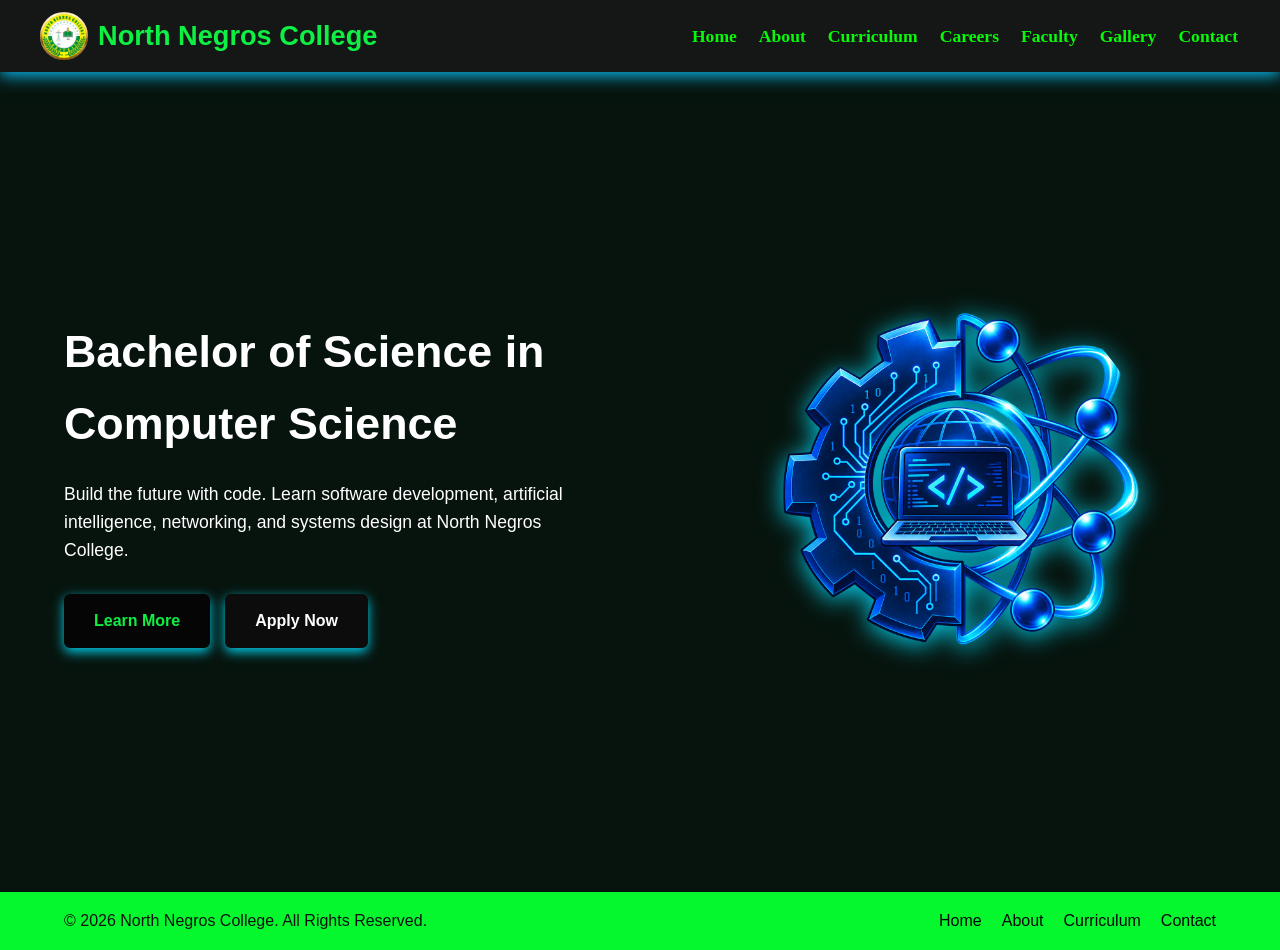
<file: index.html>
<!doctype html>
<html lang="en">
  <head>
    <meta charset="UTF-8" />
    <meta name="viewport" content="width=device-width, initial-scale=1.0" />
    <title>BS Computer Science | North Negros College</title>
    <link rel="icon" type="image/jpeg" href="nnctrans.jpeg" />
    <link rel="stylesheet" href="des.css" />
  </head>
  <body>
    <video loop autoplay muted playsinline src="bckground.mp4" class="bckground"></video>
    <header class="site-header">
      <div class="container nav-wrapper">
        <div class="logo">
          <img src="nnc.jpg" alt="North Negros College Logo" class="logo-img" />
          <span class="logo-text">North Negros College</span>
        </div>
        <input type="checkbox" id="nav-toggle" class="nav-toggle" />
        <label for="nav-toggle" class="menu-toggle">☰</label>
        <nav class="main-nav">
          <ul>
            <li><a href="index.html">Home</a></li>
            <li><a href="about.html">About</a></li>
            <li><a href="curriculum.html">Curriculum</a></li>
            <li><a href="careers.html">Careers</a></li>
            <li><a href="faculty.html">Faculty</a></li>
            <li><a href="gallery.html">Gallery</a></li>
            <li><a href="contact.html">Contact</a></li>
          </ul>
        </nav>
      </div>
    </header>

    <section id="home" class="hero">
      <div class="container hero-inner">
        <div class="hero-content">
          <h1>Bachelor of Science in Computer Science</h1>
          <p>
            Build the future with code. Learn software development, artificial
            intelligence, networking, and systems design at North Negros College.
          </p>
          <div class="hero-buttons">
            <a href="about.html" class="btn btn-primary">Learn More</a>
            <a href="contact.html" class="btn btn-secondary">Apply Now</a>
          </div>
        </div>
        <div class="hero-image">
          <img src="fine.png" alt="Computer Science Students Coding" />
        </div>
      </div>
    </section>

    <footer class="site-footer">
      <div class="container">
        <p>&copy; 2026 North Negros College. All Rights Reserved.</p>
        <ul class="footer-links">
          <li><a href="index.html">Home</a></li>
          <li><a href="about.html">About</a></li>
          <li><a href="curriculum.html">Curriculum</a></li>
          <li><a href="contact.html">Contact</a></li>
        </ul>
      </div>
    </footer>
  </body>
</html>
</file>
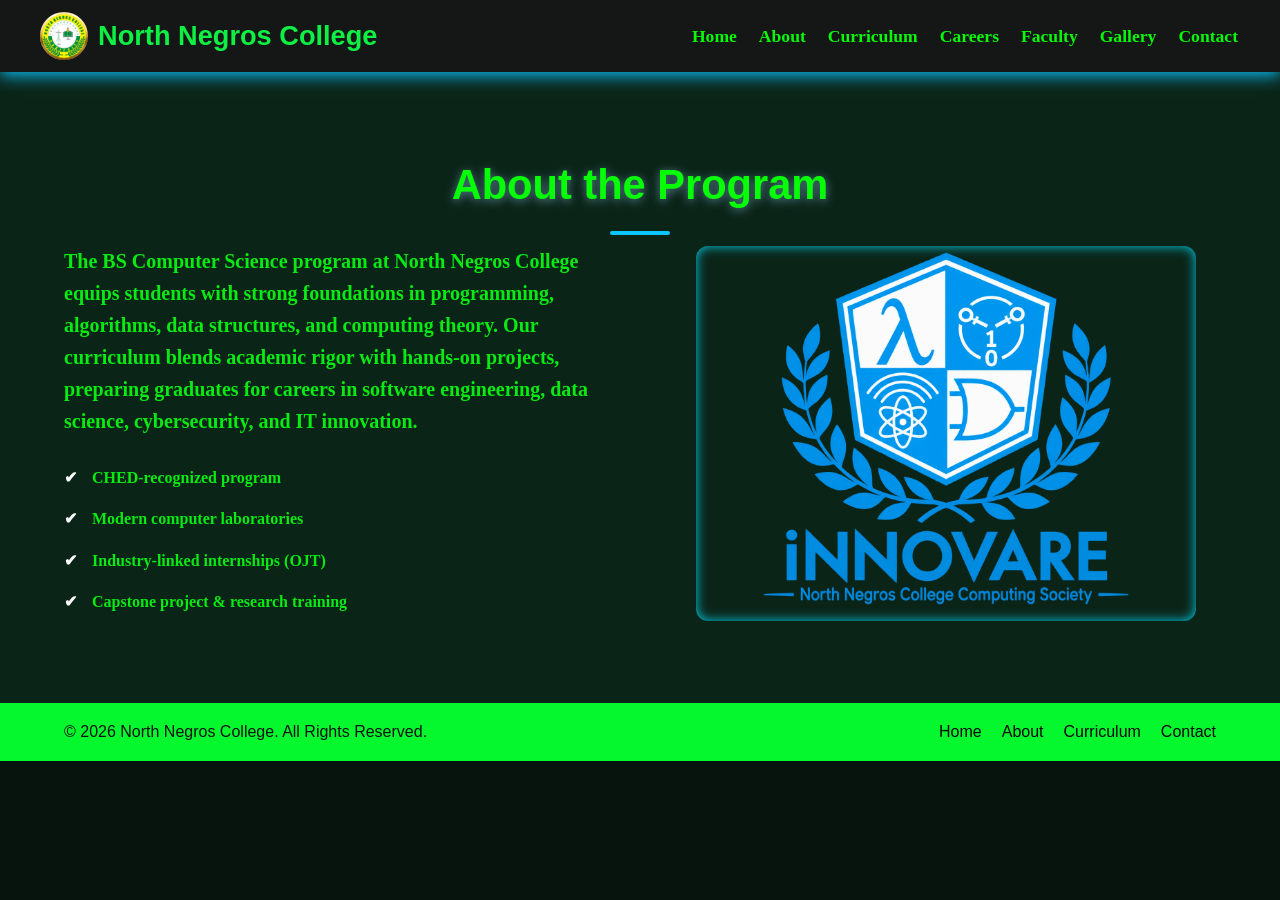
<file: about.html>
<!doctype html>
<html lang="en">
  <head>
    <meta charset="UTF-8" />
    <meta name="viewport" content="width=device-width, initial-scale=1.0" />
    <title>About | BS Computer Science | North Negros College</title>
    <link rel="icon" type="image/jpeg" href="nnctrans.jpeg" />
    <link rel="stylesheet" href="des.css" />
  </head>
  <body>
    <header class="site-header">
      <div class="container nav-wrapper">
        <div class="logo">
          <img src="nnc.jpg" alt="North Negros College Logo" class="logo-img" />
          <span class="logo-text">North Negros College</span>
        </div>
        <input type="checkbox" id="nav-toggle" class="nav-toggle" />
        <label for="nav-toggle" class="menu-toggle">☰</label>
        <nav class="main-nav">
          <ul>
            <li><a href="des.html">Home</a></li>
            <li><a href="about.html">About</a></li>
            <li><a href="curriculum.html">Curriculum</a></li>
            <li><a href="careers.html">Careers</a></li>
            <li><a href="faculty.html">Faculty</a></li>
            <li><a href="gallery.html">Gallery</a></li>
            <li><a href="contact.html">Contact</a></li>
          </ul>
        </nav>
      </div>
    </header>

    <section id="about" class="about">
      <div class="container">
        <h2>About the Program</h2>
        <div class="about-grid">
          <div class="about-text">
            <p>
              The BS Computer Science program at North Negros College equips
              students with strong foundations in programming, algorithms, data
              structures, and computing theory. Our curriculum blends academic
              rigor with hands-on projects, preparing graduates for careers in
              software engineering, data science, cybersecurity, and IT
              innovation.
            </p>
            <ul class="about-highlights">
              <li>CHED-recognized program</li>
              <li>Modern computer laboratories</li>
              <li>Industry-linked internships (OJT)</li>
              <li>Capstone project &amp; research training</li>
            </ul>
          </div>
          <div class="about-image">
            <img src="nncino.png" alt="Computer Laboratory" />
          </div>
        </div>
      </div>
    </section>

    <footer class="site-footer">
      <div class="container">
        <p>&copy; 2026 North Negros College. All Rights Reserved.</p>
        <ul class="footer-links">
          <li><a href="des.html">Home</a></li>
          <li><a href="about.html">About</a></li>
          <li><a href="curriculum.html">Curriculum</a></li>
          <li><a href="contact.html">Contact</a></li>
        </ul>
      </div>
    </footer>
  </body>
</html>
</file>
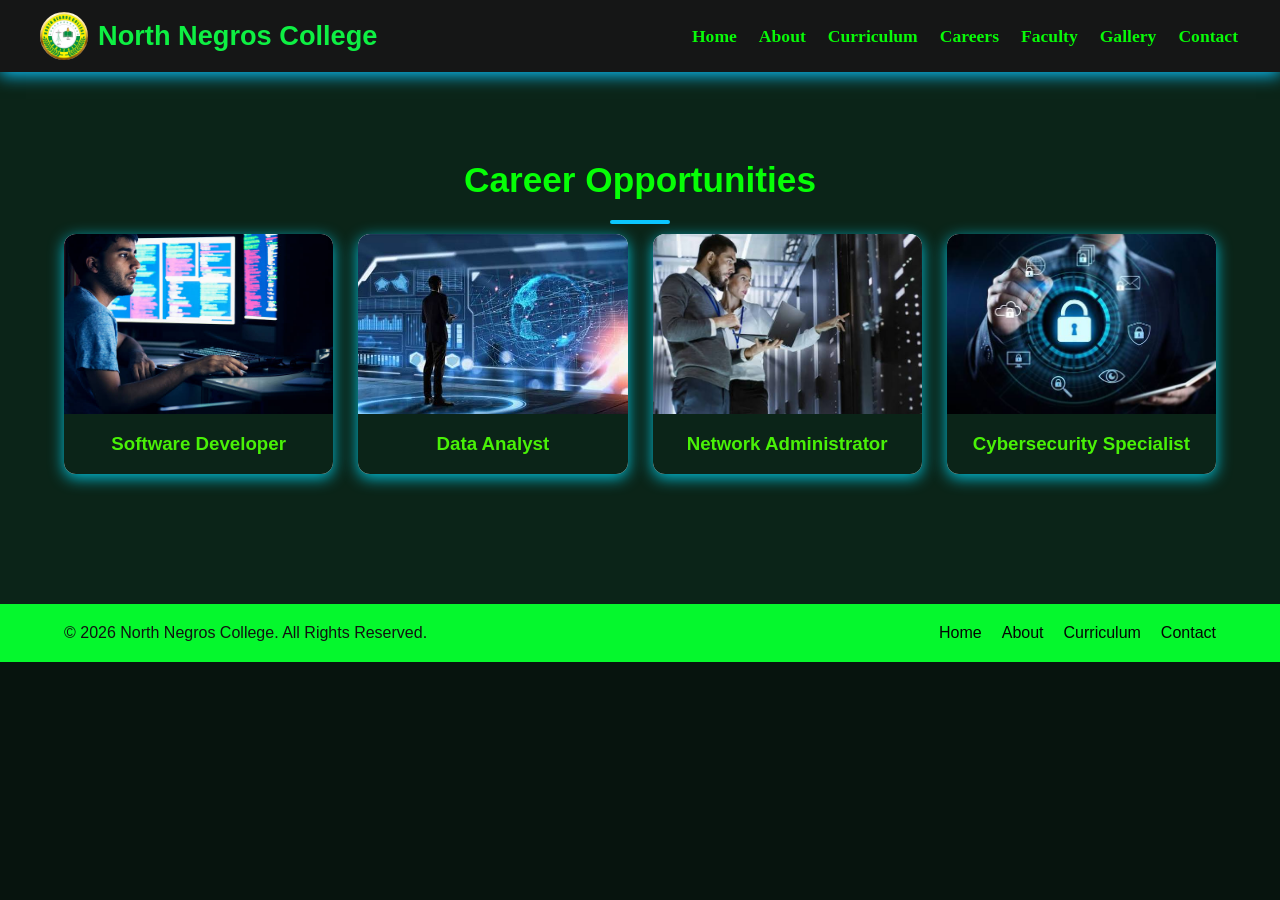
<file: careers.html>
<!doctype html>
<html lang="en">
  <head>
    <meta charset="UTF-8" />
    <meta name="viewport" content="width=device-width, initial-scale=1.0" />
    <title>Careers | BS Computer Science | North Negros College</title>
    <link rel="icon" type="image/jpeg" href="nnctrans.jpeg" />
    <link rel="stylesheet" href="des.css" />
  </head>
  <body>
    <header class="site-header">
      <div class="container nav-wrapper">
        <div class="logo">
          <img src="nnc.jpg" alt="North Negros College Logo" class="logo-img" />
          <span class="logo-text">North Negros College</span>
        </div>
        <input type="checkbox" id="nav-toggle" class="nav-toggle" />
        <label for="nav-toggle" class="menu-toggle">☰</label>
        <nav class="main-nav">
          <ul>
            <li><a href="des.html">Home</a></li>
            <li><a href="about.html">About</a></li>
            <li><a href="curriculum.html">Curriculum</a></li>
            <li><a href="careers.html">Careers</a></li>
            <li><a href="faculty.html">Faculty</a></li>
            <li><a href="gallery.html">Gallery</a></li>
            <li><a href="contact.html">Contact</a></li>
          </ul>
        </nav>
      </div>
    </header>

    <section id="careers" class="careers">
      <div class="container">
        <h2>Career Opportunities</h2>
        <div class="careers-grid">
          <div class="career-item">
            <img src="softdev.jpeg" alt="Software Developer" />
            <h3>Software Developer</h3>
          </div>
          <div class="career-item">
            <img src="data.jpeg" alt="Data Analyst" />
            <h3>Data Analyst</h3>
          </div>
          <div class="career-item">
            <img src="administrator.jpeg" alt="Network Administrator" />
            <h3>Network Administrator</h3>
          </div>
          <div class="career-item">
            <img src="cyber.jpeg" alt="Cybersecurity Specialist" />
            <h3>Cybersecurity Specialist</h3>
          </div>
        </div>
      </div>
    </section>

    <footer class="site-footer">
      <div class="container">
        <p>&copy; 2026 North Negros College. All Rights Reserved.</p>
        <ul class="footer-links">
          <li><a href="des.html">Home</a></li>
          <li><a href="about.html">About</a></li>
          <li><a href="curriculum.html">Curriculum</a></li>
          <li><a href="contact.html">Contact</a></li>
        </ul>
      </div>
    </footer>
  </body>
</html>
</file>
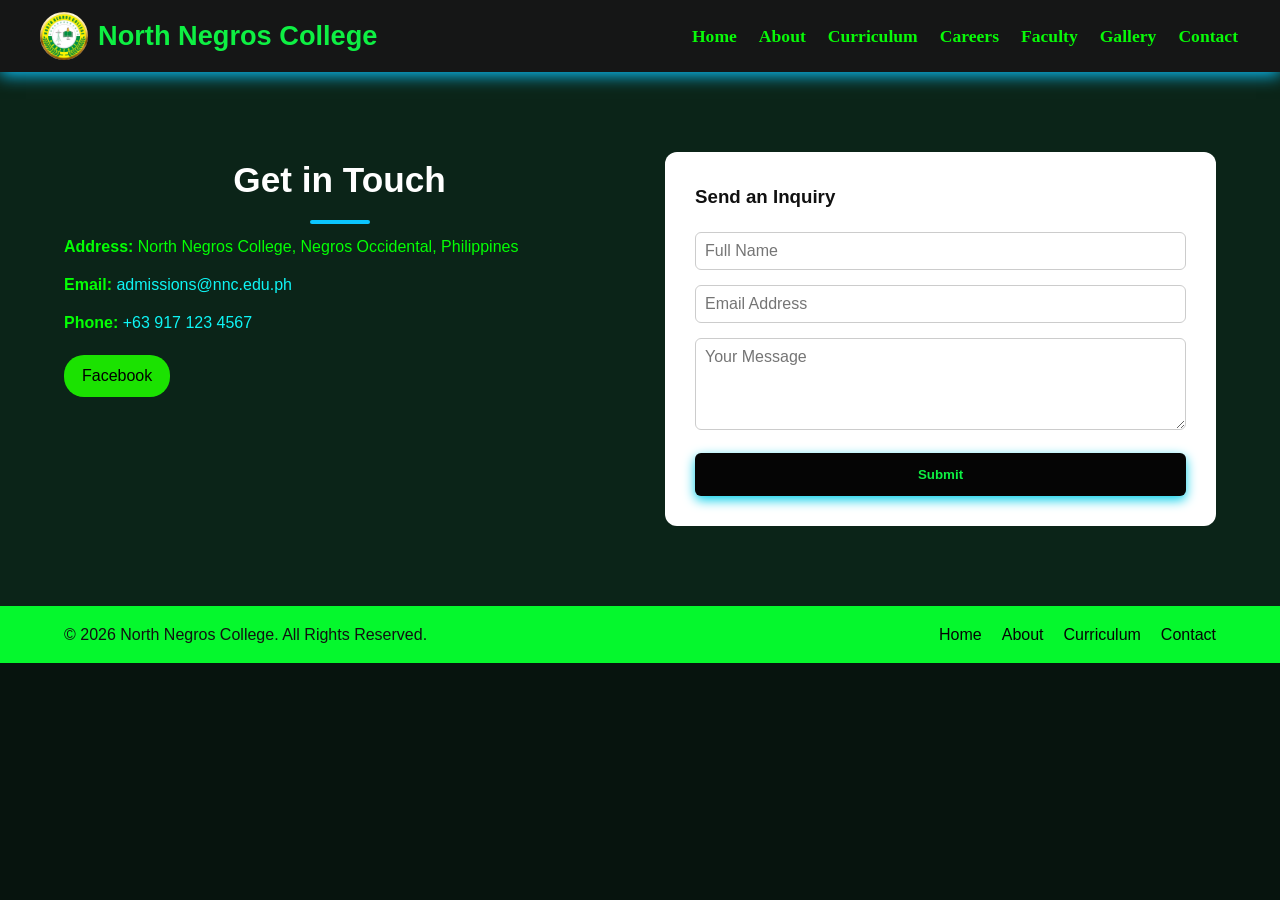
<file: contact.html>
<!doctype html>
<html lang="en">
  <head>
    <meta charset="UTF-8" />
    <meta name="viewport" content="width=device-width, initial-scale=1.0" />
    <title>Contact | BS Computer Science | North Negros College</title>
    <link rel="icon" type="image/jpeg" href="nnctrans.jpeg" />
    <link rel="stylesheet" href="des.css" />
  </head>
  <body>
    <header class="site-header">
      <div class="container nav-wrapper">
        <div class="logo">
          <img src="nnc.jpg" alt="North Negros College Logo" class="logo-img" />
          <span class="logo-text">North Negros College</span>
        </div>
        <input type="checkbox" id="nav-toggle" class="nav-toggle" />
        <label for="nav-toggle" class="menu-toggle">☰</label>
        <nav class="main-nav">
          <ul>
            <li><a href="des.html">Home</a></li>
            <li><a href="about.html">About</a></li>
            <li><a href="curriculum.html">Curriculum</a></li>
            <li><a href="careers.html">Careers</a></li>
            <li><a href="faculty.html">Faculty</a></li>
            <li><a href="gallery.html">Gallery</a></li>
            <li><a href="contact.html">Contact</a></li>
          </ul>
        </nav>
      </div>
    </header>

    <section id="contact" class="contact">
      <div class="container contact-wrapper">
        <div class="contact-info">
          <h2>Get in Touch</h2>
          <p>
            <strong>Address:</strong> North Negros College, Negros Occidental,
            Philippines
          </p>
          <p>
            <strong>Email:</strong>
            <a href="mailto:admissions@nnc.edu.ph">admissions@nnc.edu.ph</a>
          </p>
          <p>
            <strong>Phone:</strong>
            <a href="tel:+639171234567">+63 917 123 4567</a>
          </p>
          <div class="social-links">
            <a href="https://facebook.com" target="_blank" rel="noopener">Facebook</a>
          </div>
        </div>
        <form class="contact-form">
          <h3>Send an Inquiry</h3>
          <input type="text" name="name" placeholder="Full Name" required />
          <input type="email" name="email" placeholder="Email Address" required />
          <textarea name="message" rows="4" placeholder="Your Message" required></textarea>
          <button type="submit" class="btn btn-primary">Submit</button>
        </form>
      </div>
    </section>

    <footer class="site-footer">
      <div class="container">
        <p>&copy; 2026 North Negros College. All Rights Reserved.</p>
        <ul class="footer-links">
          <li><a href="des.html">Home</a></li>
          <li><a href="about.html">About</a></li>
          <li><a href="curriculum.html">Curriculum</a></li>
          <li><a href="contact.html">Contact</a></li>
        </ul>
      </div>
    </footer>
  </body>
</html>
</file>
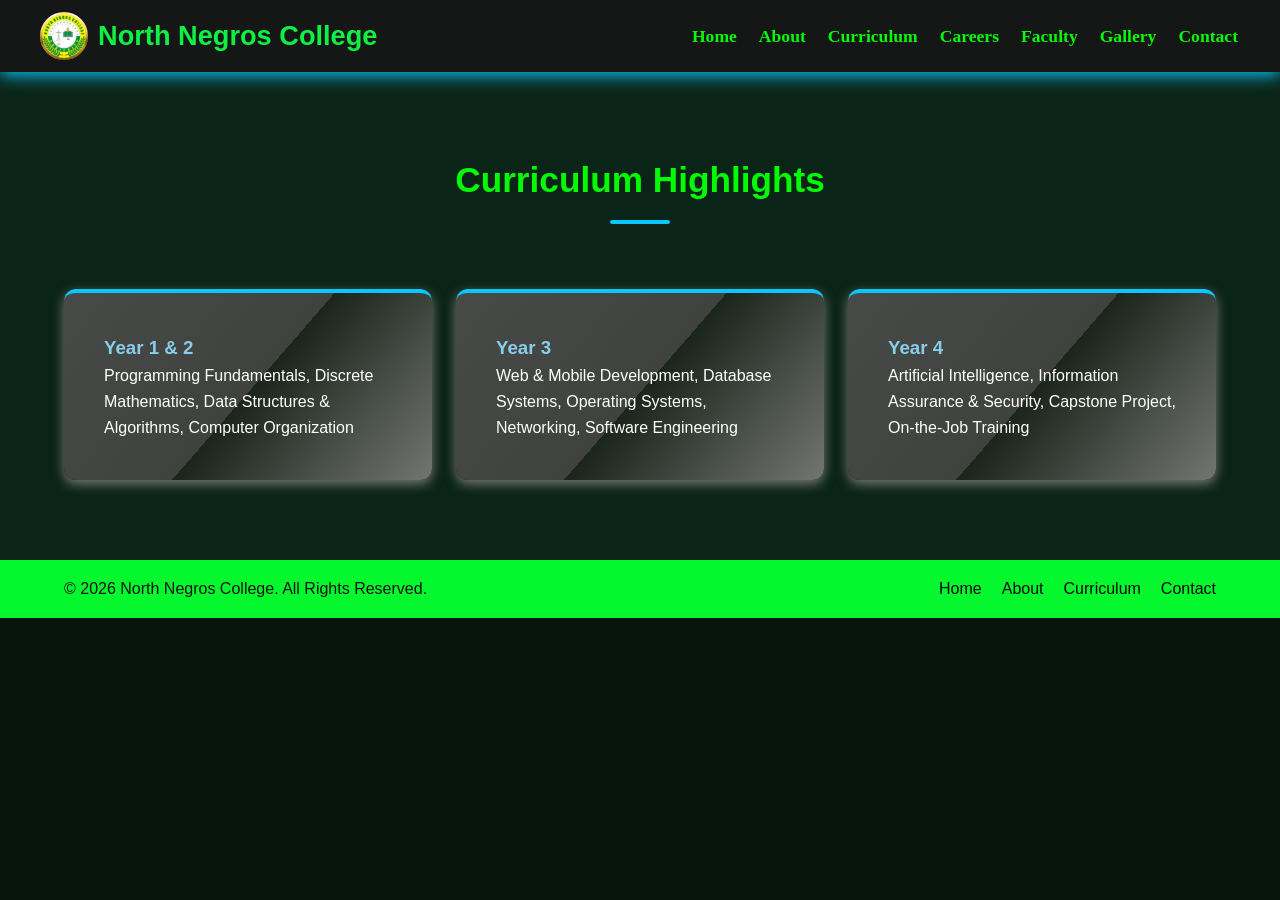
<file: curriculum.html>
<!doctype html>
<html lang="en">
  <head>
    <meta charset="UTF-8" />
    <meta name="viewport" content="width=device-width, initial-scale=1.0" />
    <title>Curriculum | BS Computer Science | North Negros College</title>
    <link rel="icon" type="image/jpeg" href="nnctrans.jpeg" />
    <link rel="stylesheet" href="des.css" />
  </head>
  <body>
    <header class="site-header">
      <div class="container nav-wrapper">
        <div class="logo">
          <img src="nnc.jpg" alt="North Negros College Logo" class="logo-img" />
          <span class="logo-text">North Negros College</span>
        </div>
        <input type="checkbox" id="nav-toggle" class="nav-toggle" />
        <label for="nav-toggle" class="menu-toggle">☰</label>
        <nav class="main-nav">
          <ul>
            <li><a href="des.html">Home</a></li>
            <li><a href="about.html">About</a></li>
            <li><a href="curriculum.html">Curriculum</a></li>
            <li><a href="careers.html">Careers</a></li>
            <li><a href="faculty.html">Faculty</a></li>
            <li><a href="gallery.html">Gallery</a></li>
            <li><a href="contact.html">Contact</a></li>
          </ul>
        </nav>
      </div>
    </header>

    <section id="curriculum" class="curriculum">
      <div class="container">
        <h2>Curriculum Highlights</h2>
        <div class="curriculum-grid">
          <div class="curriculum-card">
            <h3>Year 1 &amp; 2</h3>
            <p>
              Programming Fundamentals, Discrete Mathematics, Data Structures &amp;
              Algorithms, Computer Organization
            </p>
          </div>
          <div class="curriculum-card">
            <h3>Year 3</h3>
            <p>
              Web &amp; Mobile Development, Database Systems, Operating Systems,
              Networking, Software Engineering
            </p>
          </div>
          <div class="curriculum-card">
            <h3>Year 4</h3>
            <p>
              Artificial Intelligence, Information Assurance &amp; Security,
              Capstone Project, On-the-Job Training
            </p>
          </div>
        </div>
      </div>
    </section>

    <footer class="site-footer">
      <div class="container">
        <p>&copy; 2026 North Negros College. All Rights Reserved.</p>
        <ul class="footer-links">
          <li><a href="des.html">Home</a></li>
          <li><a href="about.html">About</a></li>
          <li><a href="curriculum.html">Curriculum</a></li>
          <li><a href="contact.html">Contact</a></li>
        </ul>
      </div>
    </footer>
  </body>
</html>
</file>
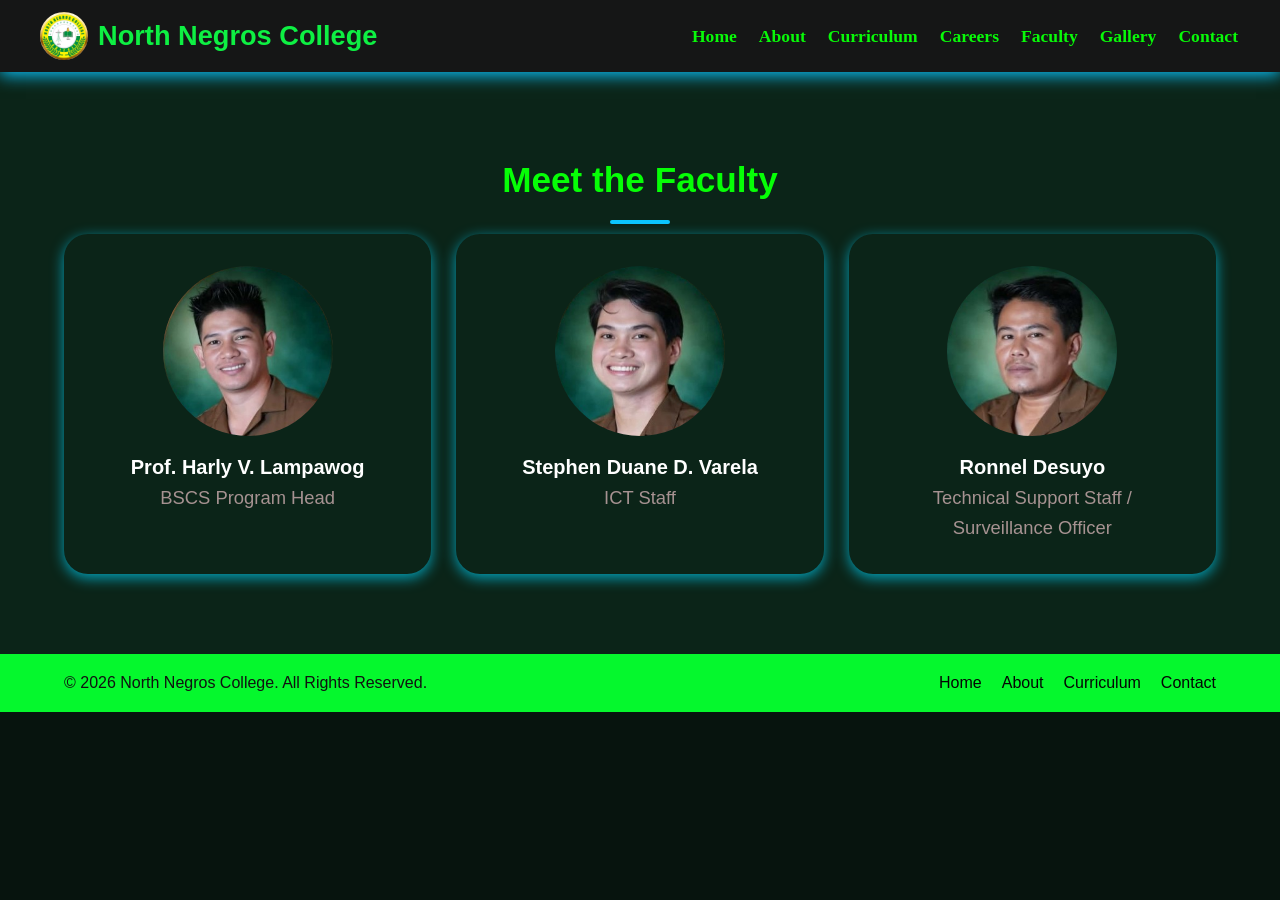
<file: faculty.html>
<!doctype html>
<html lang="en">
  <head>
    <meta charset="UTF-8" />
    <meta name="viewport" content="width=device-width, initial-scale=1.0" />
    <title>Faculty | BS Computer Science | North Negros College</title>
    <link rel="icon" type="image/jpeg" href="nnctrans.jpeg" />
    <link rel="stylesheet" href="des.css" />
  </head>
  <body>
    <header class="site-header">
      <div class="container nav-wrapper">
        <div class="logo">
          <img src="nnc.jpg" alt="North Negros College Logo" class="logo-img" />
          <span class="logo-text">North Negros College</span>
        </div>
        <input type="checkbox" id="nav-toggle" class="nav-toggle" />
        <label for="nav-toggle" class="menu-toggle">☰</label>
        <nav class="main-nav">
          <ul>
            <li><a href="des.html">Home</a></li>
            <li><a href="about.html">About</a></li>
            <li><a href="curriculum.html">Curriculum</a></li>
            <li><a href="careers.html">Careers</a></li>
            <li><a href="faculty.html">Faculty</a></li>
            <li><a href="gallery.html">Gallery</a></li>
            <li><a href="contact.html">Contact</a></li>
          </ul>
        </nav>
      </div>
    </header>

    <section id="faculty" class="faculty">
      <div class="container">
        <h2>Meet the Faculty</h2>
        <div class="faculty-grid">
          <div class="faculty-card">
            <img src="harl.jpg" alt="Prof. Harly V. Lampawog" />
            <h3>Prof. Harly V. Lampawog</h3>
            <p>BSCS Program Head</p>
          </div>
          <div class="faculty-card">
            <img src="varel.jpg" alt="Stephen Duane D. Varela" />
            <h3>Stephen Duane D. Varela</h3>
            <p>ICT Staff</p>
          </div>
          <div class="faculty-card">
            <img src="ronnel.jpg" alt="Ronnel Desuyo" />
            <h3>Ronnel Desuyo</h3>
            <p>Technical Support Staff / Surveillance Officer</p>
          </div>
        </div>
      </div>
    </section>

    <footer class="site-footer">
      <div class="container">
        <p>&copy; 2026 North Negros College. All Rights Reserved.</p>
        <ul class="footer-links">
          <li><a href="des.html">Home</a></li>
          <li><a href="about.html">About</a></li>
          <li><a href="curriculum.html">Curriculum</a></li>
          <li><a href="contact.html">Contact</a></li>
        </ul>
      </div>
    </footer>
  </body>
</html>
</file>
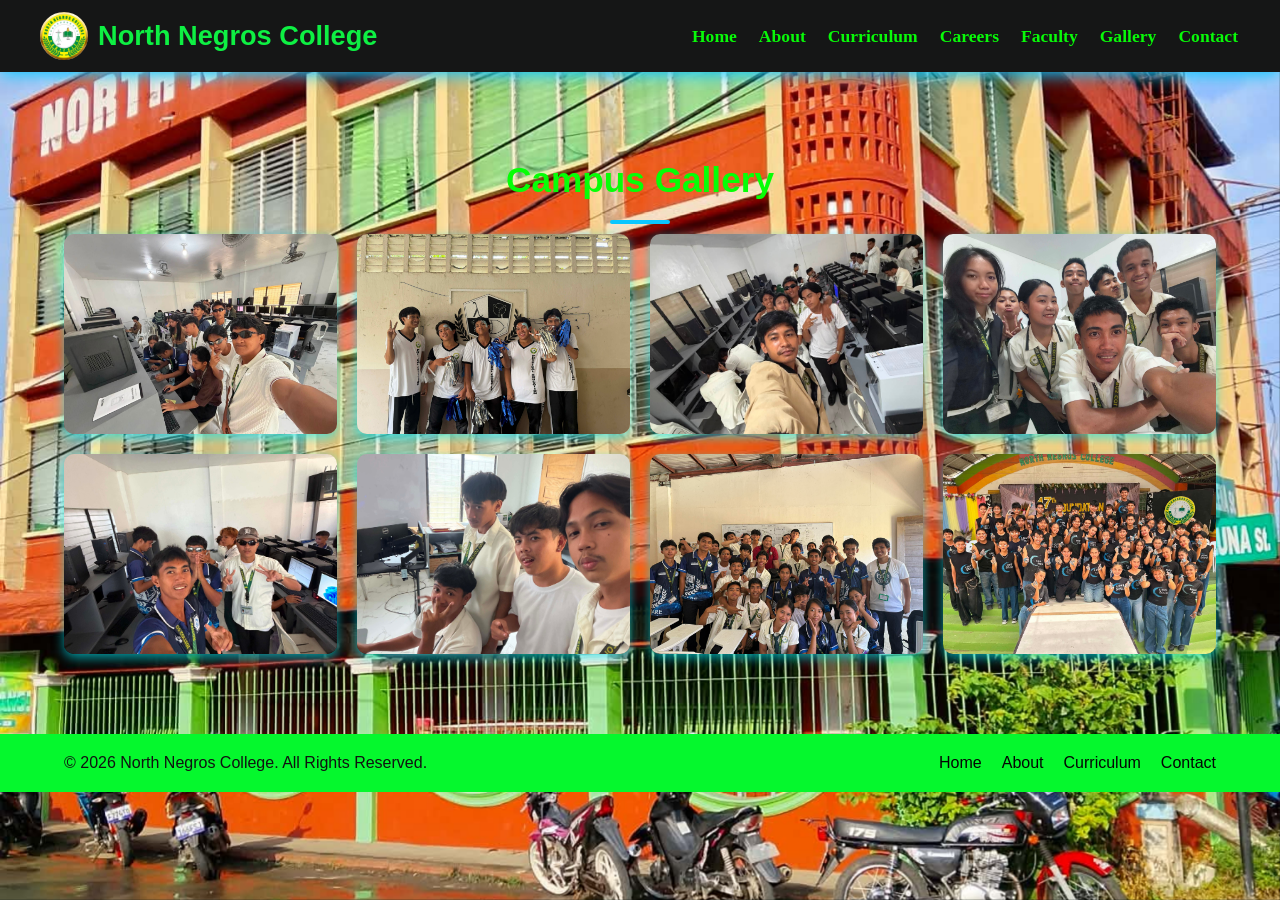
<file: gallery.html>
<!doctype html>
<html lang="en">
  <head>
    <meta charset="UTF-8" />
    <meta name="viewport" content="width=device-width, initial-scale=1.0" />
    <title>Gallery | BS Computer Science | North Negros College</title>
    <link rel="icon" type="image/jpeg" href="nnctrans.jpeg" />
    <link rel="stylesheet" href="des.css" />
  </head>
  <body>
    <img src="nncb.jpg" class="imgb" alt="" />
    <header class="site-header">
      <div class="container nav-wrapper">
        <div class="logo">
          <img src="nnc.jpg" alt="North Negros College Logo" class="logo-img" />
          <span class="logo-text">North Negros College</span>
        </div>
        <input type="checkbox" id="nav-toggle" class="nav-toggle" />
        <label for="nav-toggle" class="menu-toggle">☰</label>
        <nav class="main-nav">
          <ul>
            <li><a href="index.html">Home</a></li>
            <li><a href="about.html">About</a></li>
            <li><a href="curriculum.html">Curriculum</a></li>
            <li><a href="careers.html">Careers</a></li>
            <li><a href="faculty.html">Faculty</a></li>
            <li><a href="gallery.html">Gallery</a></li>
            <li><a href="contact.html">Contact</a></li>
          </ul>
        </nav>
      </div>
    </header>

    <section id="gallery" class="gallery">
      <div class="container">
        <h2>Campus Gallery</h2>
        <div class="gallery-grid">
          <img src="gal1jpg.jpg" alt="Campus Building" />
          <img src="gal10.jpeg" alt="Students Studying" />
          <img src="gal3.jpg" alt="Computer Lab" />
          <img src="gal4 .jpeg" alt="Graduation" />
          <img src="gal5.jpeg" alt="Library" />
          <img src="gal6.jpeg" alt="Student Presentation" />
          <img src="gallery7.jpeg" alt="Campus Activity" />
          <img src="gallery8.jpeg" alt="Student Event" />
        </div>
      </div>
    </section>

    <footer class="site-footer">
      <div class="container">
        <p>&copy; 2026 North Negros College. All Rights Reserved.</p>
        <ul class="footer-links">
          <li><a href="index.html">Home</a></li>
          <li><a href="about.html">About</a></li>
          <li><a href="curriculum.html">Curriculum</a></li>
          <li><a href="contact.html">Contact</a></li>
        </ul>
      </div>
    </footer>
  </body>
</html>
</file>
<file: des.css>
:root {
  --text-dark: #111111;
  --text-light: #ffffff;
  --primary-color: #0ef043;
  --secondary-color: #0bc6ff;
  --bg-white: #ffffff;
  --border-color: #cccccc;
  --section-bg: rgb(11, 36, 24);
}

* {
  margin: 0;
  padding: 0;
  box-sizing: border-box;
}

html {
  scroll-behavior: smooth;
}

body {
  font-family: "Segoe UI", Arial, sans-serif;
  color: var(--text-dark);
  line-height: 1.6;
  background-color: #07140e;
  overflow-x: hidden;
  min-height: 100vh;
}

img,
video {
  max-width: 100%;
  height: auto;
  display: block;
}

.container {
  width: 100%;
  max-width: 1200px;
  margin: 0 auto;
  padding: 0 clamp(16px, 4vw, 24px);
}

.imgb,
.bckground {
  position: fixed;
  top: 0;
  left: 0;
  width: 100%;
  height: 100%;
  object-fit: cover;
  z-index: -1;
  pointer-events: none;
}

h1,
h2 {
  color: rgb(6, 255, 6);
  margin-bottom: 15px;
}

h2 {
  font-size: clamp(1.6rem, 4vw, 2.2rem);
  text-align: center;
  margin-bottom: 10px;
  position: relative;
}

h2::after {
  content: "";
  display: block;
  width: 60px;
  height: 4px;
  background: var(--secondary-color);
  margin: 12px auto 0;
  border-radius: 2px;
}

a {
  text-decoration: none;
  color: inherit;
}

section {
  padding: clamp(40px, 8vw, 80px) 0;
  width: 100%;
}

.btn {
  display: inline-block;
  padding: 12px 28px;
  border-radius: 6px;
  font-weight: 600;
  transition: all 0.3s ease;
  cursor: pointer;
  border: 2px solid transparent;
  text-align: center;
}

.btn-primary {
  background-color: #050505;
  color: var(--primary-color);
  box-shadow: 0px 4px 12px rgb(3, 206, 233);
}

.btn-primary:hover {
  background-color: #49f107;
  color: #050505;
  transform: translateY(-2px);
}

.btn-secondary {
  background-color: #0c0c0c;
  color: var(--text-light);
  box-shadow: 0px 4px 12px rgb(3, 206, 233);
}

.btn-secondary:hover {
  background-color: #12fa0a;
  color: #050505;
  transform: translateY(-2px);
}

/* ===== HEADER / NAV ===== */
.site-header {
  background-color: #151616;
  box-shadow: 0px 3px 16px #0bc6ff;
  position: sticky;
  top: 0;
  z-index: 1000;
  width: 100%;
}

.nav-wrapper {
  display: flex;
  justify-content: space-between;
  align-items: center;
  padding: 12px 0;
  gap: 16px;
  flex-wrap: wrap;
}

.logo {
  display: flex;
  align-items: center;
  gap: 10px;
  min-width: 0;
}

.logo-img {
  width: 48px;
  height: 48px;
  flex-shrink: 0;
  border-radius: 50%;
  object-fit: cover;
}

.logo-text {
  color: #0ef043;
  font-weight: 900;
  font-size: clamp(1rem, 2.5vw, 1.7rem);
  margin: 0;
  white-space: nowrap;
}

.nav-toggle {
  position: absolute;
  left: -9999px;
}

.menu-toggle {
  display: none;
  background: transparent;
  border: 2px solid #0ef043;
  color: #0ef043;
  font-size: 1.4rem;
  line-height: 1;
  padding: 6px 12px;
  border-radius: 6px;
  cursor: pointer;
}

.main-nav ul {
  display: flex;
  list-style: none;
  gap: 8px 18px;
  flex-wrap: wrap;
  justify-content: flex-end;
  align-items: center;
}

.main-nav a {
  color: rgb(8, 250, 8);
  font-size: clamp(0.9rem, 1.5vw, 1.1rem);
  font-family: "Times New Roman", Times, serif;
  font-weight: 600;
  transition: color 0.3s ease;
  padding: 6px 2px;
  white-space: nowrap;
}

.main-nav a:hover,
.main-nav a:focus {
  color: rgb(25, 170, 238);
}

/* ===== HERO ===== */
.hero {
  color: rgb(41, 206, 41);
  padding: clamp(40px, 8vw, 100px) 0;
  min-height: calc(100vh - 80px);
  display: flex;
  align-items: center;
}

.hero-inner {
  display: flex;
  align-items: center;
  justify-content: space-between;
  flex-wrap: wrap;
  gap: clamp(24px, 5vw, 40px);
  width: 100%;
}

.hero-content {
  flex: 1 1 320px;
  min-width: 0;
  color: #ffffff;
}

.hero h1 {
  color: var(--text-light);
  font-size: clamp(1.7rem, 5vw, 2.8rem);
  margin-bottom: 20px;
}

.hero p {
  font-size: clamp(1rem, 2.2vw, 1.1rem);
  margin-bottom: 30px;
  max-width: 500px;
}

.hero-buttons {
  display: flex;
  gap: 15px;
  flex-wrap: wrap;
}

.hero-image {
  flex: 1 1 260px;
  min-width: 0;
  display: flex;
  justify-content: center;
}

.hero-image img {
  width: min(100%, 400px);
  height: auto;
  aspect-ratio: 1;
  border-radius: 50%;
  object-fit: cover;
  filter: drop-shadow(0px 4px 12px rgb(3, 206, 233));
}


.about {
  background-color: var(--section-bg);
  color: #07ea12;
}

.about h2 {
  font-size: clamp(1.8rem, 5vw, 2.6rem);
  font-weight: 900;
  text-shadow: 0px 2px 10px #588492;
  margin-top: 0;
}

.about-grid {
  display: flex;
  align-items: center;
  gap: clamp(24px, 5vw, 50px);
  flex-wrap: wrap;
}

.about-text {
  flex: 1 1 280px;
  min-width: 0;
  color: #07ea12;
  font-family: Cambria, Cochin, Georgia, Times, "Times New Roman", serif;
  font-weight: bold;
}

.about-text p {
  color: #07ea12;
  margin-bottom: 20px;
  font-size: clamp(1rem, 2.2vw, 1.25rem);
}

.about-highlights {
  list-style: none;
}

.about-highlights li {
  padding: 8px 0 8px 28px;
  position: relative;
}

.about-highlights li::before {
  content: "✔";
  color: rgb(252, 253, 252);
  position: absolute;
  left: 0;
  font-weight: bold;
}

.about-image {
  flex: 1 1 260px;
  min-width: 0;
}

.about-image img {
  border-radius: 12px;
  width: 100%;
  max-width: 500px;
  height: auto;
  margin: 0 auto;
  box-shadow: inset 0px 0px 12px rgb(3, 206, 233) ;
  object-fit: cover;
}


.curriculum {
  background-color: var(--section-bg);
}

.curriculum h3 {
  color: skyblue;
}

.curriculum h2 {
  margin-top: 0;
  color: rgb(5, 250, 5);
  padding-bottom: 55.1px;
}

.curriculum-grid {
  display: grid;
  grid-template-columns: repeat(auto-fit, minmax(min(100%, 260px), 1fr));
  gap: 24px;
}

.curriculum-card {
  color: white;
  background: linear-gradient(
    131deg,
    rgba(26, 28, 26, 1) 0%,
    rgba(72, 74, 72, 1) 0%,
    rgba(63, 66, 63, 1) 51%,
    rgba(27, 37, 27, 1) 19%,
    rgba(115, 117, 115, 1) 100%
  );
  padding: clamp(24px, 5vw, 40px);
  border-radius: 12px;
  box-shadow: 0px 4px 12px rgb(119, 120, 121);
  border-top: 4px solid var(--secondary-color);
  transition: transform 0.3s ease, background 0.3s ease;
}

.curriculum-card:hover {
  transform: translateY(-2px);
  background: rgba(5, 255, 5, 0.623);
}


.careers {
  background-color: var(--section-bg);
}

.careers-grid {
  display: grid;
  grid-template-columns: repeat(auto-fit, minmax(min(100%, 200px), 1fr));
  gap: 25px;
  margin-bottom: 50px;
}

.career-item {
  background-color: var(--bg-white);
  border-radius: 12px;
  overflow: hidden;
  box-shadow: 0px 4px 15px rgb(3, 190, 214);
  text-align: center;
  transition: transform 0.3s ease;
}

.career-item:hover {
  transform: translateY(-6px);
}

.career-item img {
  height: 180px;
  width: 100%;
  object-fit: cover;
}

.career-item h3 {
  padding: 15px;
  color: #49f107;
  background: #0b2418;
}


.faculty {
  background-color: #0b2418;
  font-size: clamp(1rem, 2vw, 1.25rem);
  font-weight: 600;
}

.faculty-grid {
  display: grid;
  grid-template-columns: repeat(auto-fit, minmax(min(100%, 220px), 1fr));
  gap: 25px;
  text-align: center;
}

.faculty-card {
  padding: clamp(20px, 4vw, 32px);
  border-radius: 24px;
  box-shadow: 0px 4px 14px rgba(0, 210, 247, 0.726);
}

.faculty-card img {
  width: min(170px, 70%);
  height: auto;
  aspect-ratio: 1;
  border-radius: 50%;
  object-fit: cover;
  margin: 0 auto 15px;
}

.faculty-card p {
  color: #b19a9aef;
  font-family: Arial, Helvetica, sans-serif;
  font-size: clamp(0.95rem, 2vw, 1.15rem);
  font-weight: 500;
}

.faculty-card h3 {
  font-family: Arial, Helvetica, sans-serif;
  font-size: clamp(1rem, 2vw, 1.25rem);
  font-weight: 900;
  color: white;
}


.gallery h2 {
  margin-top: 0;
}

.gallery-grid {
  display: grid;
  grid-template-columns: repeat(auto-fit, minmax(min(100%, 220px), 1fr));
  gap: 20px;
}

.gallery-grid img {
  width: 100%;
  height: 200px;
  object-fit: cover;
  border-radius: 10px;
  box-shadow: 0px 4px 12px #01e8f8a8;
  transition: transform 0.3s ease;
}

.gallery-grid img:hover {
  transform: scale(1.03);
}


.contact {
  background-color: var(--section-bg);
  color: rgb(4, 255, 4);
}

.contact h2 {
  color: var(--text-light);
  margin-top: 0;
}

.contact-wrapper {
  display: flex;
  gap: clamp(24px, 5vw, 50px);
  flex-wrap: wrap;
}

.contact-info {
  flex: 1 1 280px;
  min-width: 0;
}

.contact-info p {
  margin-bottom: 12px;
}

.contact-info a {
  color: rgb(14, 245, 245);
  word-break: break-word;
}

.social-links {
  display: flex;
  gap: 15px;
  margin-top: 20px;
  flex-wrap: wrap;
}

.social-links a {
  background-color: rgba(28, 238, 1, 0.945);
  color: rgb(0, 0, 0);
  padding: 8px 18px;
  border-radius: 20px;
  transition: background-color 0.3s ease;
}

.social-links a:hover {
  background-color: rgb(5, 209, 245);
  color: white;
}

.contact-form {
  flex: 1 1 280px;
  min-width: 0;
  background: var(--bg-white);
  padding: clamp(20px, 4vw, 30px);
  border-radius: 12px;
  color: var(--text-dark);
}

.contact-form h3 {
  margin-bottom: 20px;
}

.contact-form input,
.contact-form textarea {
  width: 100%;
  padding: 9px;
  margin-bottom: 15px;
  border: 1px solid var(--border-color);
  border-radius: 6px;
  font-family: inherit;
  font-size: 1rem;
}

.contact-form input:focus,
.contact-form textarea:focus {
  outline: none;
  border-color: var(--secondary-color);
}

.contact-form button {
  width: 100%;
}


.site-footer {
  background-color: rgb(5, 248, 45);
  color: var(--text-dark);
  padding: 16px 0;
  text-align: center;
}

.site-footer .container {
  display: flex;
  justify-content: space-between;
  align-items: center;
  flex-wrap: wrap;
  gap: 15px;
}

.footer-links {
  display: flex;
  list-style: none;
  gap: 20px;
  flex-wrap: wrap;
  justify-content: center;
}

.footer-links a {
  color: rgb(5, 5, 5);
  transition: color 0.3s ease;
}

.footer-links a:hover {
  color: rgb(235, 237, 238);
}

/* ===== BREAKPOINTS ===== */
@media (max-width: 900px) {
  .menu-toggle {
    display: inline-flex;
    align-items: center;
    justify-content: center;
  }

  .main-nav {
    display: none;
    width: 100%;
  }

  .nav-toggle:checked ~ .main-nav {
    display: block;
  }

  .main-nav ul {
    flex-direction: column;
    align-items: stretch;
    justify-content: flex-start;
    gap: 0;
  }

  .main-nav a {
    display: block;
    padding: 12px 4px;
    border-bottom: 1px solid rgba(14, 240, 67, 0.2);
    font-size: 1.05rem;
  }
}

@media (max-width: 768px) {
  .hero {
    flex-direction: column;
    text-align: center;
    min-height: auto;
  }

  .hero p {
    margin-left: auto;
    margin-right: auto;
  }

  .hero-buttons {
    justify-content: center;
  }

  .about-grid,
  .contact-wrapper {
    flex-direction: column;
  }

  .site-footer .container {
    flex-direction: column;
  }
}

@media (max-width: 480px) {
  .logo-text {
    white-space: normal;
    line-height: 1.2;
  }

  .gallery-grid img,
  .career-item img {
    height: 160px;
  }

  .btn {
    width: 100%;
  }

  .hero-buttons {
    width: 100%;
  }
}
</file>
